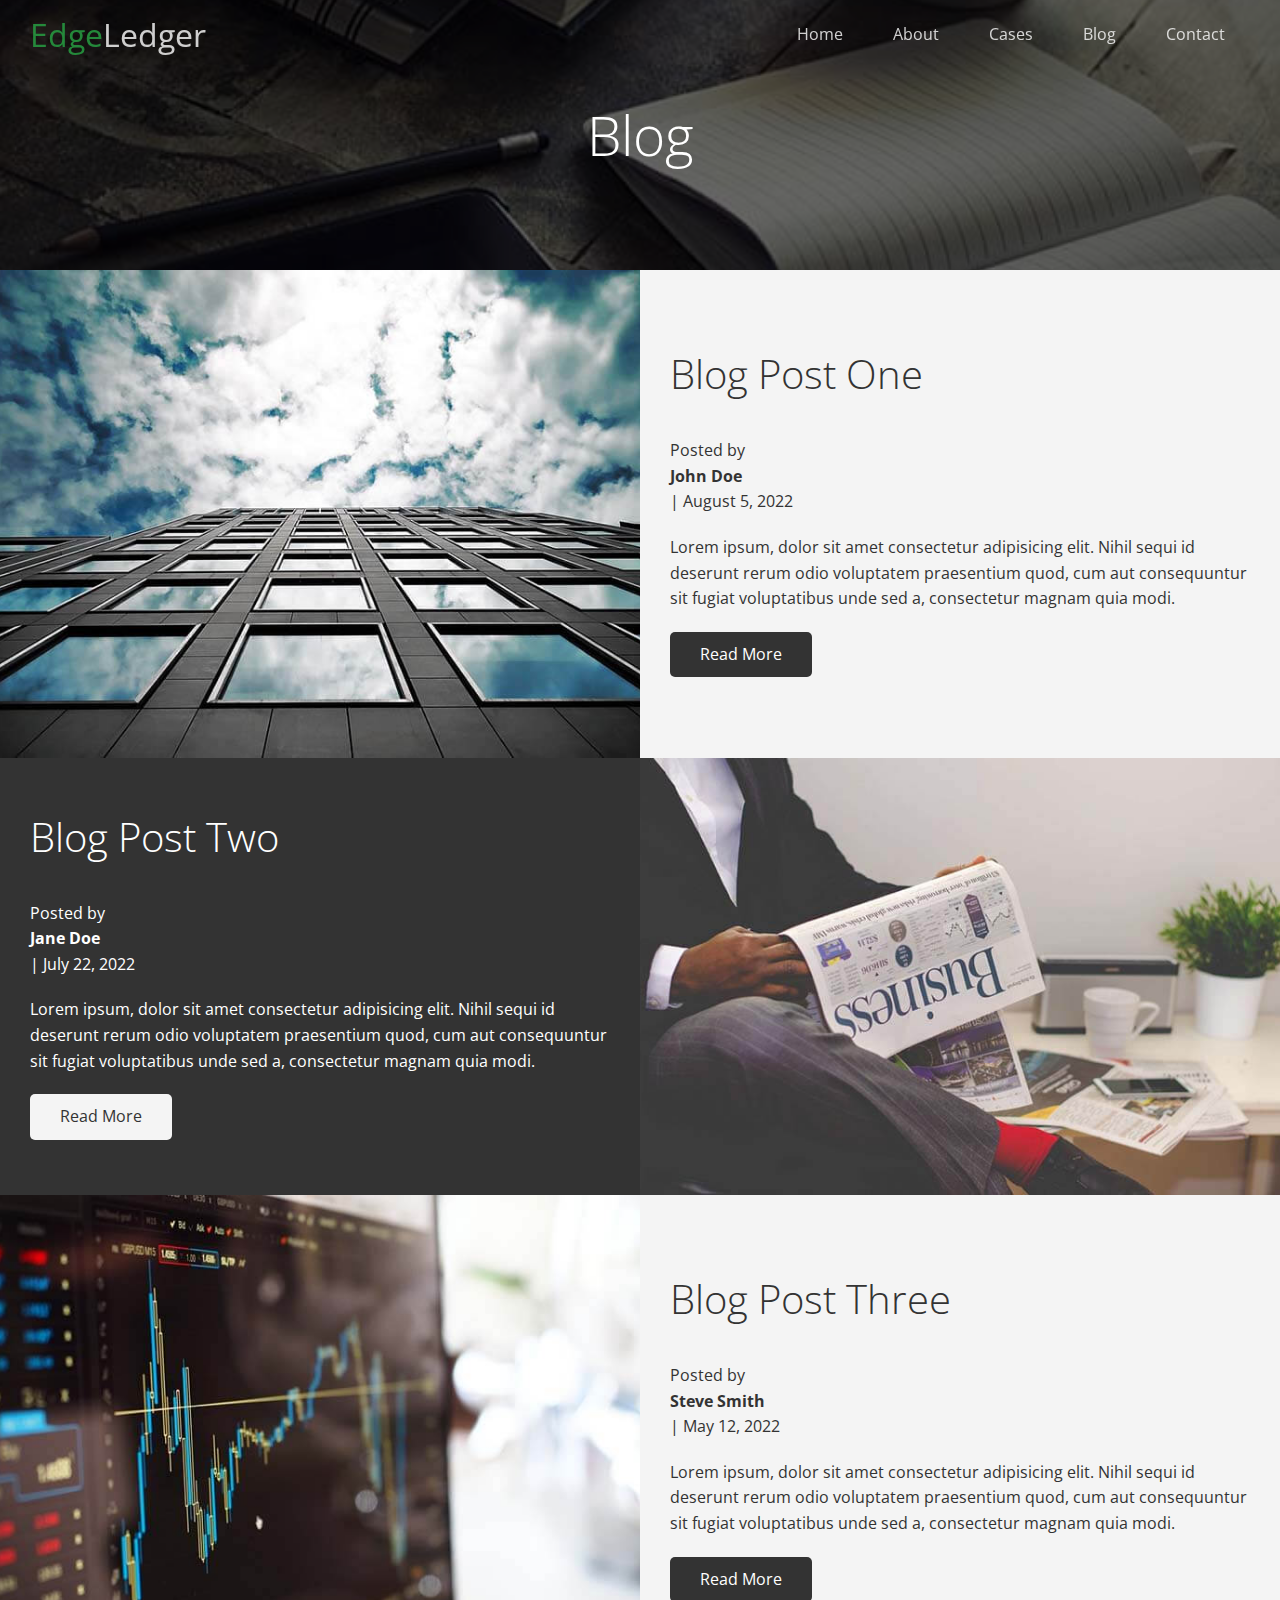
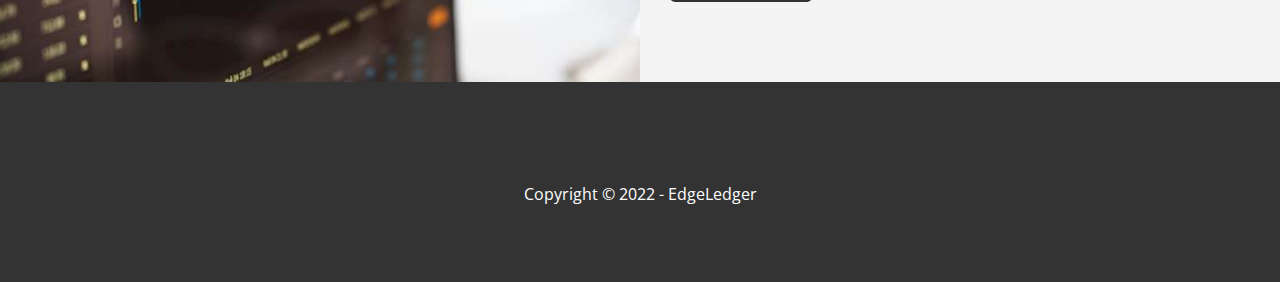
<file: blog.html>
<!DOCTYPE html>
<html lang="en">
	<head>
		<meta charset="UTF-8" />
		<meta http-equiv="X-UA-Compatible" content="IE=edge" />
		<meta name="viewport" content="width=device-width, initial-scale=1.0" />
		<link
			rel="stylesheet"
			href="https://cdnjs.cloudflare.com/ajax/libs/font-awesome/6.1.2/css/all.min.css"
			integrity="sha512-1sCRPdkRXhBV2PBLUdRb4tMg1w2YPf37qatUFeS7zlBy7jJI8Lf4VHwWfZZfpXtYSLy85pkm9GaYVYMfw5BC1A=="
			crossorigin="anonymous"
			referrerpolicy="no-referrer"
		/>
		<link rel="stylesheet" href="css/utilities.css" />
		<link rel="stylesheet" href="css/style.css" />
		<title>Read our Blog</title>
	</head>
	<body id="home">
		<header class="hero blog">
			<div class="navbar top" id="navbar">
				<h1 class="logo">
					<span class="text-primary"><i class="fas fa-book-open"></i>Edge</span
					>Ledger
				</h1>
				<nav>
					<ul>
						<li><a href="index.html">Home</a></li>
						<li><a href="index.html#about">About</a></li>
						<li><a href="index.html#cases">Cases</a></li>
						<li><a href="index.html#blog">Blog</a></li>
						<li><a href="index.html#contact">Contact</a></li>
					</ul>
				</nav>
			</div>
			<div class="content">
				<h1>Blog</h1>
			</div>
		</header>
		<main>
			<article class="flex-columns">
				<div class="row">
					<div class="column">
						<div class="column-1">
							<img src="img/blog/blog1.jpg" alt="" />
						</div>
					</div>
					<div class="column">
						<div class="column-2 bg-light">
							<h2>Blog Post One</h2>
							<p class="meta"></p>
							<i class="fas fa-user"></i> Posted by <strong>John Doe</strong>|
							August 5, 2022
							<p>
								Lorem ipsum, dolor sit amet consectetur adipisicing elit. Nihil
								sequi id deserunt rerum odio voluptatem praesentium quod, cum
								aut consequuntur sit fugiat voluptatibus unde sed a, consectetur
								magnam quia modi.
							</p>
							<a href="post.html" class="btn btn-dark"
								><i class="fas fa-chevron"></i> Read More</a
							>
						</div>
					</div>
				</div>
			</article>
			<article class="flex-columns flex-reverse">
				<div class="row">
					<div class="column">
						<div class="column-1">
							<img src="img/blog/blog2.jpg" alt="" />
						</div>
					</div>
					<div class="column">
						<div class="column-2 bg-dark">
							<h2>Blog Post Two</h2>
							<p class="meta"></p>
							<i class="fas fa-user"></i> Posted by <strong>Jane Doe</strong>|
							July 22, 2022
							<p>
								Lorem ipsum, dolor sit amet consectetur adipisicing elit. Nihil
								sequi id deserunt rerum odio voluptatem praesentium quod, cum
								aut consequuntur sit fugiat voluptatibus unde sed a, consectetur
								magnam quia modi.
							</p>
							<a href="post.html" class="btn btn-light"
								><i class="fas fa-chevron"></i> Read More</a
							>
						</div>
					</div>
				</div>
			</article>
			<article class="flex-columns">
				<div class="row">
					<div class="column">
						<div class="column-1">
							<img src="img/blog/blog3.jpg" alt="" />
						</div>
					</div>
					<div class="column">
						<div class="column-2 bg-light">
							<h2>Blog Post Three</h2>
							<p class="meta"></p>
							<i class="fas fa-user"></i> Posted by
							<strong>Steve Smith</strong>| May 12, 2022
							<p>
								Lorem ipsum, dolor sit amet consectetur adipisicing elit. Nihil
								sequi id deserunt rerum odio voluptatem praesentium quod, cum
								aut consequuntur sit fugiat voluptatibus unde sed a, consectetur
								magnam quia modi.
							</p>
							<a href="post.html" class="btn btn-dark"
								><i class="fas fa-chevron"></i> Read More</a
							>
						</div>
					</div>
				</div>
			</article>
		</main>
		<footer class="footer bg-dark">
			<div class="social">
				<a href="#"><i class="fab fa-twitter fa-2x"></i></a>
				<a href="#"><i class="fab fa-instagram fa-2x"></i></a>
				<a href="#"><i class="fab fa-youtube fa-2x"></i></a>
				<a href="#"><i class="fab fa-linkedin fa-2x"></i></a>
			</div>
			<p>Copyright &copy; 2022 - EdgeLedger</p>
		</footer>

		<script>
			const navbar = document.getElementById("navbar");
			let scrolled = false;

			window.onscroll = function () {
				if (window.pageYOffset > 100) {
					navbar.classList.remove("top");
					if (!scrolled) {
						navbar.style.transform = "translateY(-70px)";
					}
					setTimeout(function () {
						navbar.style.transform = "translateY(0)";
						scrolled = true;
					}, 200);
				} else {
					navbar.classList.add("top");
					scrolled = false;
				}
			};
		</script>
	</body>
</html>
</file>
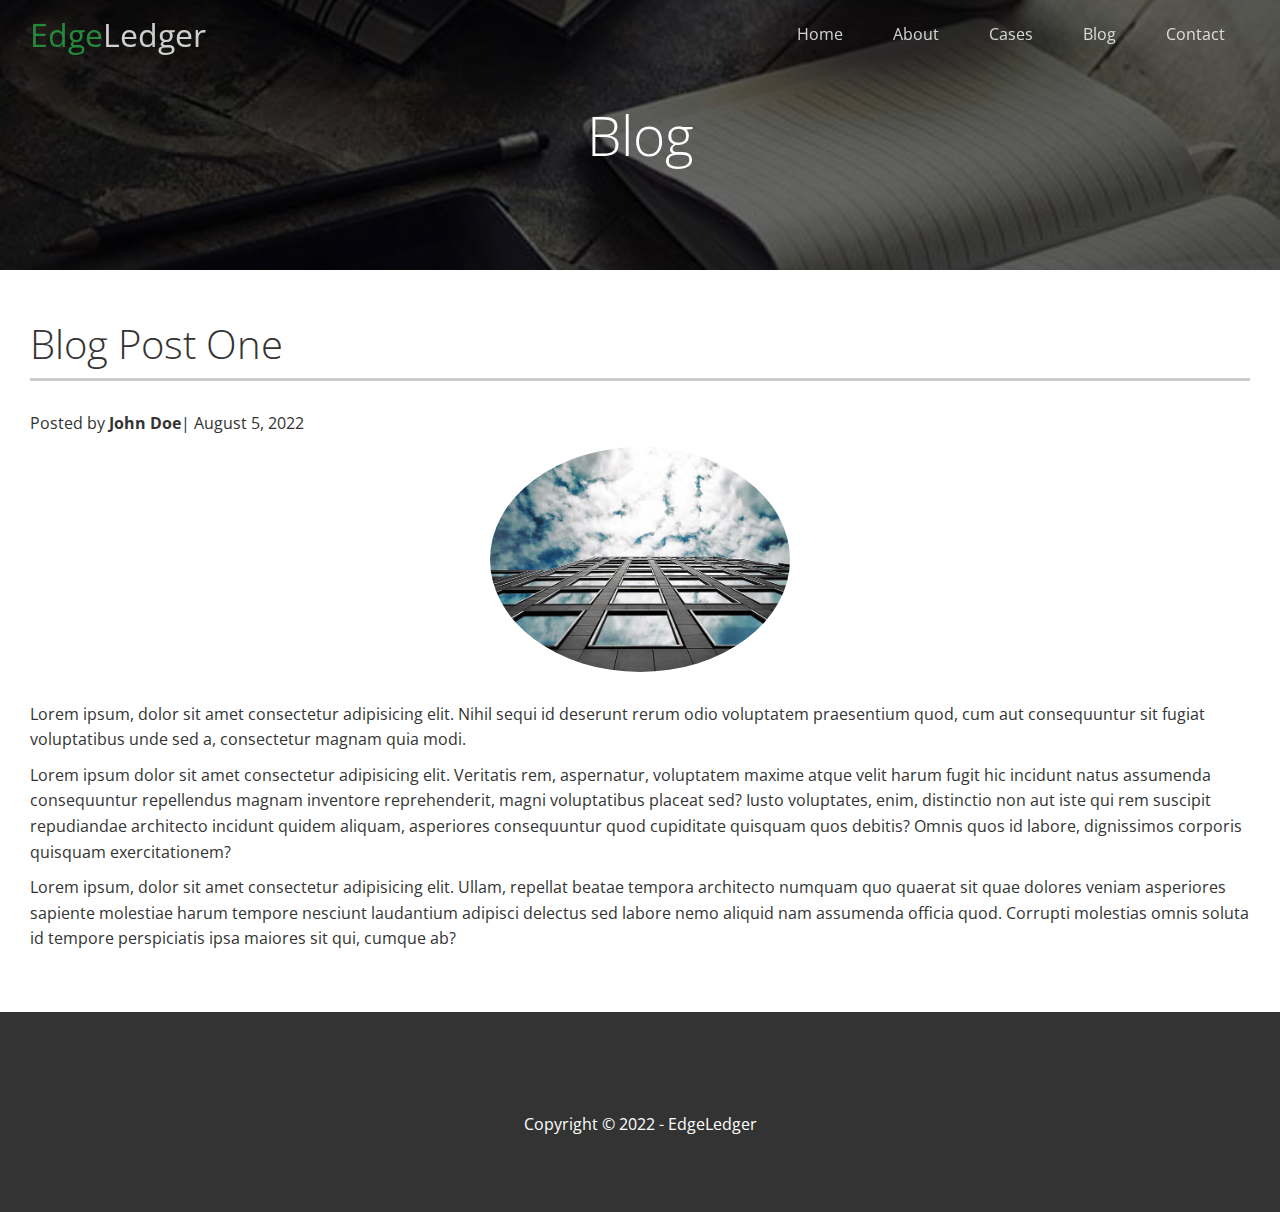
<file: post.html>
<!DOCTYPE html>
<html lang="en">
	<head>
		<meta charset="UTF-8" />
		<meta http-equiv="X-UA-Compatible" content="IE=edge" />
		<meta name="viewport" content="width=device-width, initial-scale=1.0" />
		<link
			rel="stylesheet"
			href="https://cdnjs.cloudflare.com/ajax/libs/font-awesome/6.1.2/css/all.min.css"
			integrity="sha512-1sCRPdkRXhBV2PBLUdRb4tMg1w2YPf37qatUFeS7zlBy7jJI8Lf4VHwWfZZfpXtYSLy85pkm9GaYVYMfw5BC1A=="
			crossorigin="anonymous"
			referrerpolicy="no-referrer"
		/>
		<link rel="stylesheet" href="css/utilities.css" />
		<link rel="stylesheet" href="css/style.css" />
		<title>Post One</title>
	</head>
	<body id="home">
		<header class="hero blog">
			<div class="navbar top" id="navbar">
				<h1 class="logo">
					<span class="text-primary"><i class="fas fa-book-open"></i>Edge</span
					>Ledger
				</h1>
				<nav>
					<ul>
						<li><a href="index.html">Home</a></li>
						<li><a href="index.html#about">About</a></li>
						<li><a href="index.html#cases">Cases</a></li>
						<li><a href="index.html#blog">Blog</a></li>
						<li><a href="index.html#contact">Contact</a></li>
					</ul>
				</nav>
			</div>
			<div class="content">
				<h1>Blog</h1>
			</div>
		</header>
		<main>
			<section class="post">
				<h2>Blog Post One</h2>
				<p class="meta"></p>
				<i class="fas fa-user"></i> Posted by <strong>John Doe</strong>| August
				5, 2022
				<p>
					<img src="img/blog/blog1.jpg" alt="" />
					Lorem ipsum, dolor sit amet consectetur adipisicing elit. Nihil sequi
					id deserunt rerum odio voluptatem praesentium quod, cum aut
					consequuntur sit fugiat voluptatibus unde sed a, consectetur magnam
					quia modi.
				</p>
				<p>
					Lorem ipsum dolor sit amet consectetur adipisicing elit. Veritatis
					rem, aspernatur, voluptatem maxime atque velit harum fugit hic
					incidunt natus assumenda consequuntur repellendus magnam inventore
					reprehenderit, magni voluptatibus placeat sed? Iusto voluptates, enim,
					distinctio non aut iste qui rem suscipit repudiandae architecto
					incidunt quidem aliquam, asperiores consequuntur quod cupiditate
					quisquam quos debitis? Omnis quos id labore, dignissimos corporis
					quisquam exercitationem?
				</p>
				<p>
					Lorem ipsum, dolor sit amet consectetur adipisicing elit. Ullam,
					repellat beatae tempora architecto numquam quo quaerat sit quae
					dolores veniam asperiores sapiente molestiae harum tempore nesciunt
					laudantium adipisci delectus sed labore nemo aliquid nam assumenda
					officia quod. Corrupti molestias omnis soluta id tempore perspiciatis
					ipsa maiores sit qui, cumque ab?
				</p>
			</section>
		</main>
		<footer class="footer bg-dark">
			<div class="social">
				<a href="#"><i class="fab fa-twitter fa-2x"></i></a>
				<a href="#"><i class="fab fa-instagram fa-2x"></i></a>
				<a href="#"><i class="fab fa-youtube fa-2x"></i></a>
				<a href="#"><i class="fab fa-linkedin fa-2x"></i></a>
			</div>
			<p>Copyright &copy; 2022 - EdgeLedger</p>
		</footer>
		<script>
			const navbar = document.getElementById("navbar");
			let scrolled = false;

			window.onscroll = function () {
				if (window.pageYOffset > 100) {
					navbar.classList.remove("top");
					if (!scrolled) {
						navbar.style.transform = "translateY(-70px)";
					}
					setTimeout(function () {
						navbar.style.transform = "translateY(0)";
						scrolled = true;
					}, 200);
				} else {
					navbar.classList.add("top");
					scrolled = false;
				}
			};
		</script>
	</body>
</html>
</file>
<file: css/utilities.css>
/* Text Colors */
.text-primary {
	color: #28a745;
}

.text-secondary {
	color: #0284d0;
}

/* Button */
.btn {
	cursor: pointer;
	display: inline-block;
	padding: 10px 30px;
	color: #fff;
	background: #28a745;
	border: none;
	border-radius: 5px;
}

.btn:hover {
	opacity: 0.9;
}

.btn-primary,
.bg-primary {
	background: #28a745;
	color: #fff;
}

.btn-secondary,
.bg-secondary {
	background: #0284d0;
	color: #fff;
}

.btn-dark,
.bg-dark {
	background: #333;
	color: #fff;
}

.btn-light,
.bg-light {
	background: #f4f4f4;
	color: #333;
}

.btn-outline {
	background: transparent;
	border: 1px solid #fff;
}

/* Flex Items*/
.flex-items {
	display: flex;
	text-align: center;
	justify-content: center;
	text-align: center;
	height: 100%;
}

.flex-items > div {
	padding: 20px;
}

/* Flex columns */
.flex-columns.flex-reverse .row {
	flex-direction: row-reverse;
}

.flex-columns .row {
	display: flex;
	flex-direction: row;
	flex-wrap: wrap;
	width: 100%;
}

.flex-columns .column {
	display: flex;
	flex-direction: column;
	flex-basis: 100%;
	flex: 1;
}

.flex-columns .column .column-1,
.flex-columns .column .column-2 {
	height: 100%;
}

.flex-columns img {
	width: 100%;
	height: 100%;
	object-fit: cover;
}

.flex-columns .column-2 {
	display: flex;
	flex-direction: column;
	align-items: flex-start;
	justify-content: center;
	padding: 30px;
}

.flex-columns h2 {
	font-size: 40px;
	font-weight: 100;
}

.flex-columns h4 {
	margin-bottom: 10px;
}

.flex-columns p {
	margin: 20px 0;
}

/* Section Header */
.section-header {
	padding: 30px;
	display: flex;
	flex-direction: column;
	align-items: center;
	justify-content: center;
	text-align: center;
}

.section-header h2 {
	font-size: 40px;
	margin: 20px 0;
}

.section-padding {
	padding: 20px 20px 40px;
}

/* Flex Grid */
.flex-grid .row {
	display: flex;
	flex-wrap: wrap;
	padding: 0 4px;
}

.flex-grid .column {
	flex: 25%;
	max-width: 25%;
	padding: 0 4px;
}
</file>
<file: css/style.css>
@import url("https://fonts.googleapis.com/css2?family=Open+Sans:wght@300;400&display=swap");

* {
	box-sizing: border-box;
	padding: 0;
	margin: 0;
}

body {
	font-family: "Open Sans", sans-serif;
	background: #fff;
	color: #333;
	line-height: 1.6;
}

ul {
	list-style: none;
}

a {
	color: #333;
	text-decoration: none;
}

h1,
h2 {
	font-weight: 300;
	line-height: 1.2;
}

p {
	margin: 10px 0;
}

img {
	width: 100%;
}

/* Navbar */
.navbar {
	display: flex;
	align-items: center;
	justify-content: space-between;
	background: #333;
	color: #fff;
	opacity: 0.8;
	width: 100%;
	height: 70px;
	position: fixed;
	top: 0px;
	padding: 0 30px;
	transition: 0.5s;
}

.navbar.top {
	background: transparent;
}

.navbar a {
	color: #fff;
	padding: 10px 20px;
	margin: 0 5px;
}

.navbar a:hover {
	border-bottom: #28a745 2px solid;
}

.navbar ul {
	display: flex;
}

.navbar .logo {
	font-weight: 400;
}

/* Header */
.hero {
	background: url("../img/home/showcase.jpg") no-repeat center center/cover;
	height: 100vh;
	position: relative;
	color: #fff;
}

.hero .content {
	display: flex;
	flex-direction: column;
	align-items: center;
	justify-content: center;
	text-align: center;
	height: 100%;
	padding: 0 20px;
}

.hero .content h1 {
	font-size: 55px;
}

.hero .content p {
	font-size: 23px;
	max-width: 600px;
	margin: 20px 0 30px;
}

.hero::before {
	content: "";
	position: absolute;
	top: 0;
	left: 0;
	width: 100%;
	height: 100%;
	background: rgba(0, 0, 0, 0.6);
}

.hero * {
	z-index: 10;
}

.hero.blog {
	background: url("../img/home/blog.jpg") no-repeat center center/cover;
	height: 30vh;
}

/* Icons */
.icons {
	padding: 30px;
}

.icons h3 {
	font-weight: bold;
	margin-bottom: 15px;
}

.icons i {
	background-color: #28a745;
	color: #fff;
	padding: 1rem;
	border-radius: 50%;
	margin-bottom: 15px;
}

.cases img:hover {
	opacity: 0.7;
}

.team img {
	border-radius: 50%;
}

/* Callback form*/
.callback-form {
	width: 100%;
	padding: 20px 0;
}

.callback-form label {
	display: block;
	margin-bottom: 5px;
}

.callback-form .form-control {
	margin-bottom: 15px;
}

.callback-form input {
	width: 100%;
	padding: 4px;
	height: 40px;
	border: #f5f5f5 1px solid;
}

.callback-form input:focus {
	outline-color: #28a745;
}

.callback-form .btn- {
	padding: 12px 0;
	margin-top: 20px;
}

/* Post */
.post {
	padding: 50px 30px;
}

.post h2 {
	font-size: 40px;
	margin-bottom: 20px;
	padding-bottom: 10px;
	border-bottom: #ccc solid;
}

.post .meta {
	margin-bottom: 30px;
}

.post img {
	width: 300px;
	border-radius: 50%;
	display: block;
	margin: 0 auto 30px;
}

/* Footer */
.footer {
	display: flex;
	flex-direction: column;
	align-items: center;
	justify-content: center;
	text-align: center;
	height: 200px;
}

.footer a {
	color: #fff;
}

.footer a:hover {
	color: #28a745;
}

.footer .social > * {
	margin-right: 30px;
}

/* Media */
@media (max-width: 768px) {
	.navbar {
		flex-direction: column;
		height: 120px;
		padding: 20px;
	}

	.navbar a {
		padding: 10px 10px;
		margin: 0 3px;
	}

	.flex-items {
		flex-direction: column;
	}

	.flex-columns .column,
	.flex-grid .column {
		flex: 100%;
		max-width: 100%;
	}

	.team img {
		width: 70%;
	}
}
</file>
